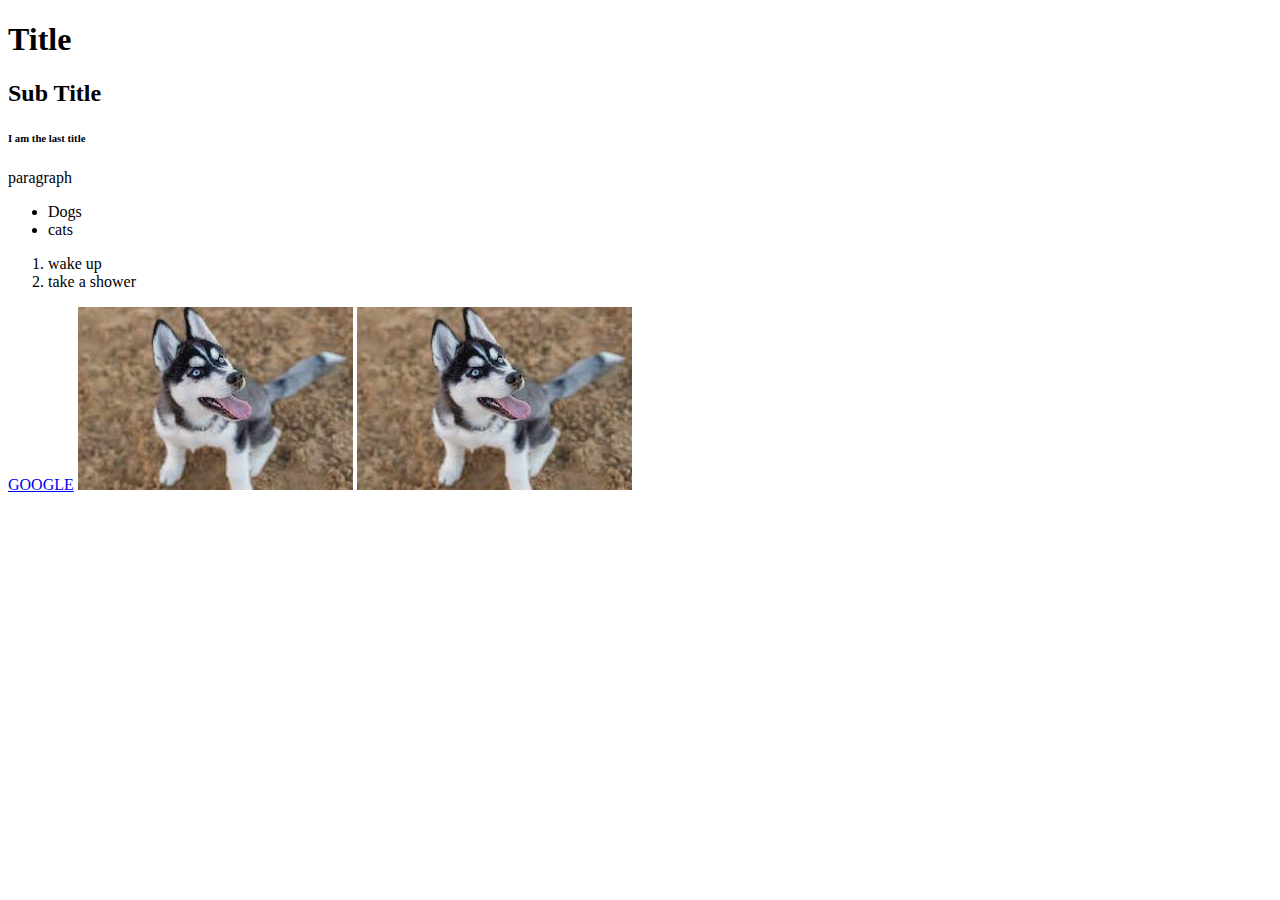
<file: 01_intro_html/index.html>
<!DOCTYPE html> <!-- Use this for say "we use HTML 5"-->
<html lang="en">
<head> <!-- In this part we can put all things that we do not want the user to see-->
    <meta charset="UTF-8"> <!-- we can use special charters example ñ or other-->
    <title>Intro HTML</title> <!-- This is the TITLE of my page -->
</head>
<body>
    <h1>Title</h1> <!-- We can use only one in all page -->
    <h2>Sub Title</h2>
    <!-- ......  -->
    <h6>I am the last title</h6>

    <p>paragraph</p>

    <ul> <!-- unordered list -->
        <li>Dogs</li>
        <li>cats</li>
    </ul>

    <ol> <!-- ordernerd list -->
        <li>wake up</li>
        <li>take a shower</li>
    </ol>

    <a href="https://www.google.com"><!-- inside we can put keyword --> GOOGLE</a> <!-- hyper references -->
    
    <img src="[data-uri]" alt="Perrito Husky">
    
    <img src="./images/husky.jpg" alt="huscky local">

</body>
</html>
</file>
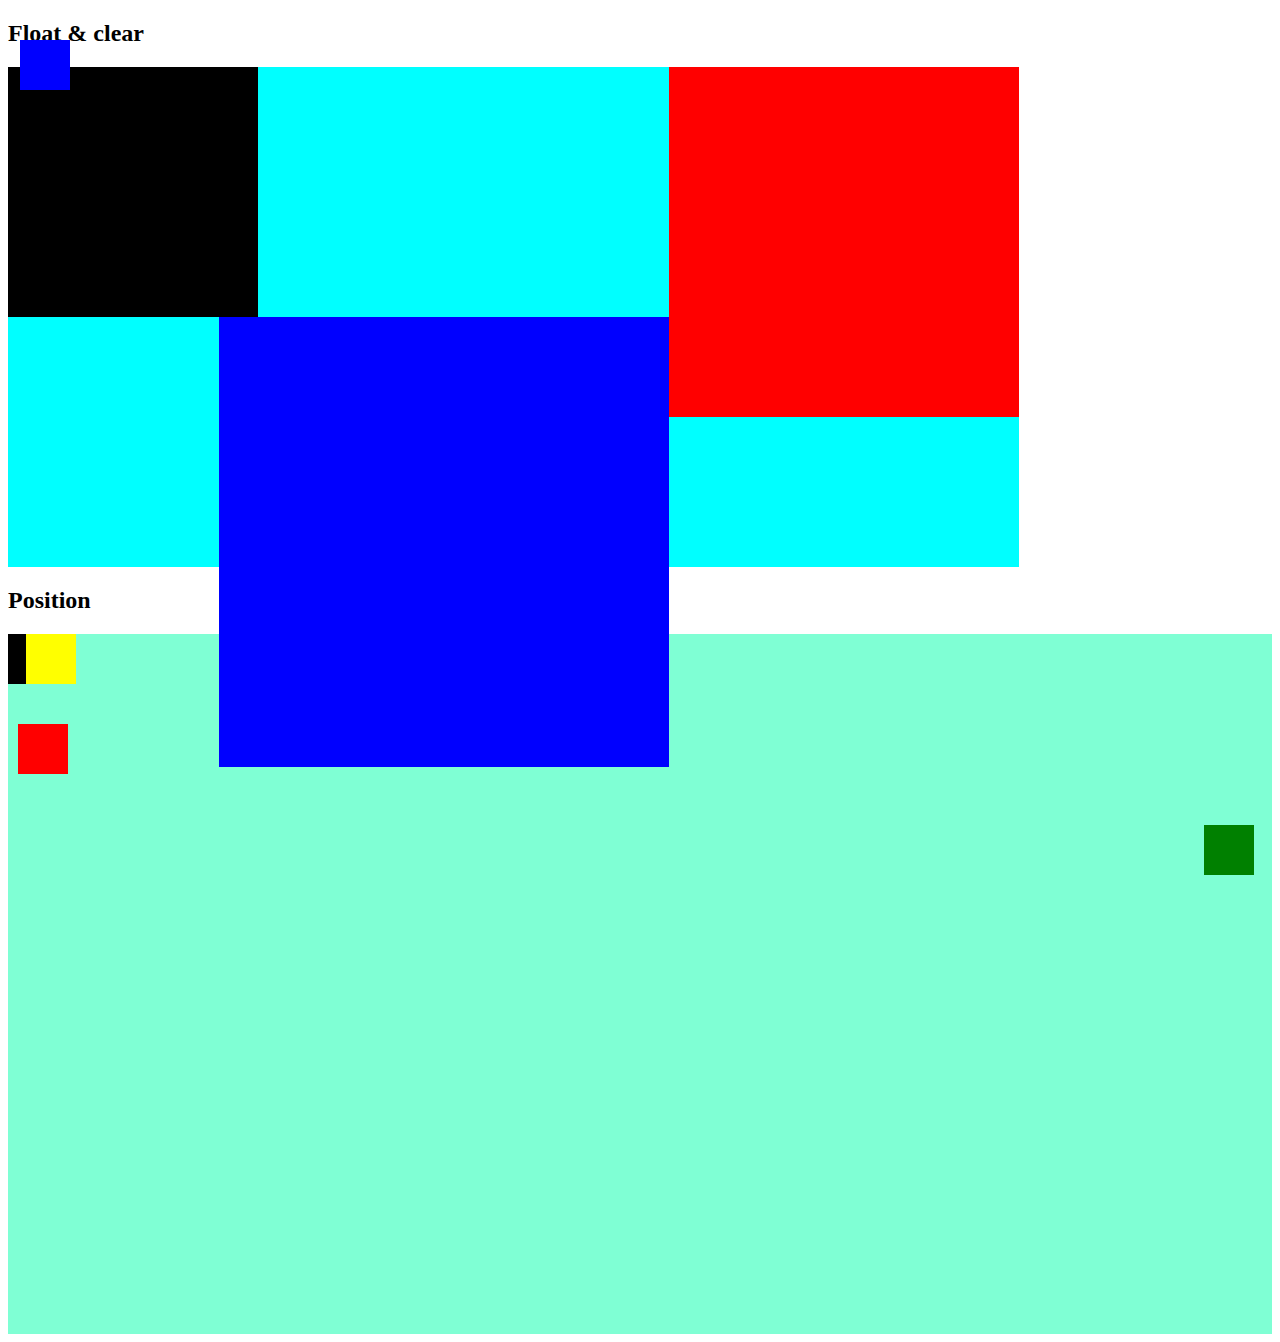
<file: 06_Loyouts/index.html>
<!DOCTYPE html>
<html lang="en">
<head>
    <meta charset="UTF-8">
    <link rel="stylesheet" href="style.css">
    <title>Document</title>
</head>
<body>

    <div><h2>Float & clear</h2></div>

    <div class="padre">
        <div class="hijo1"></div>
        <div class="hijo2"></div>
        <div class="hijo3"></div>
        <div class="hijo4"></div>
    </div>
    
    <div><h2>Position</h2></div>

    <div class="anakin">

        <div class="lik1"></div>
        <div class="lik2"></div>
        <div class="lik3"></div>
        <div class="lik4"></div>
        <div class="lik5"></div>

    </div>
    
</body>
</html>
</file>
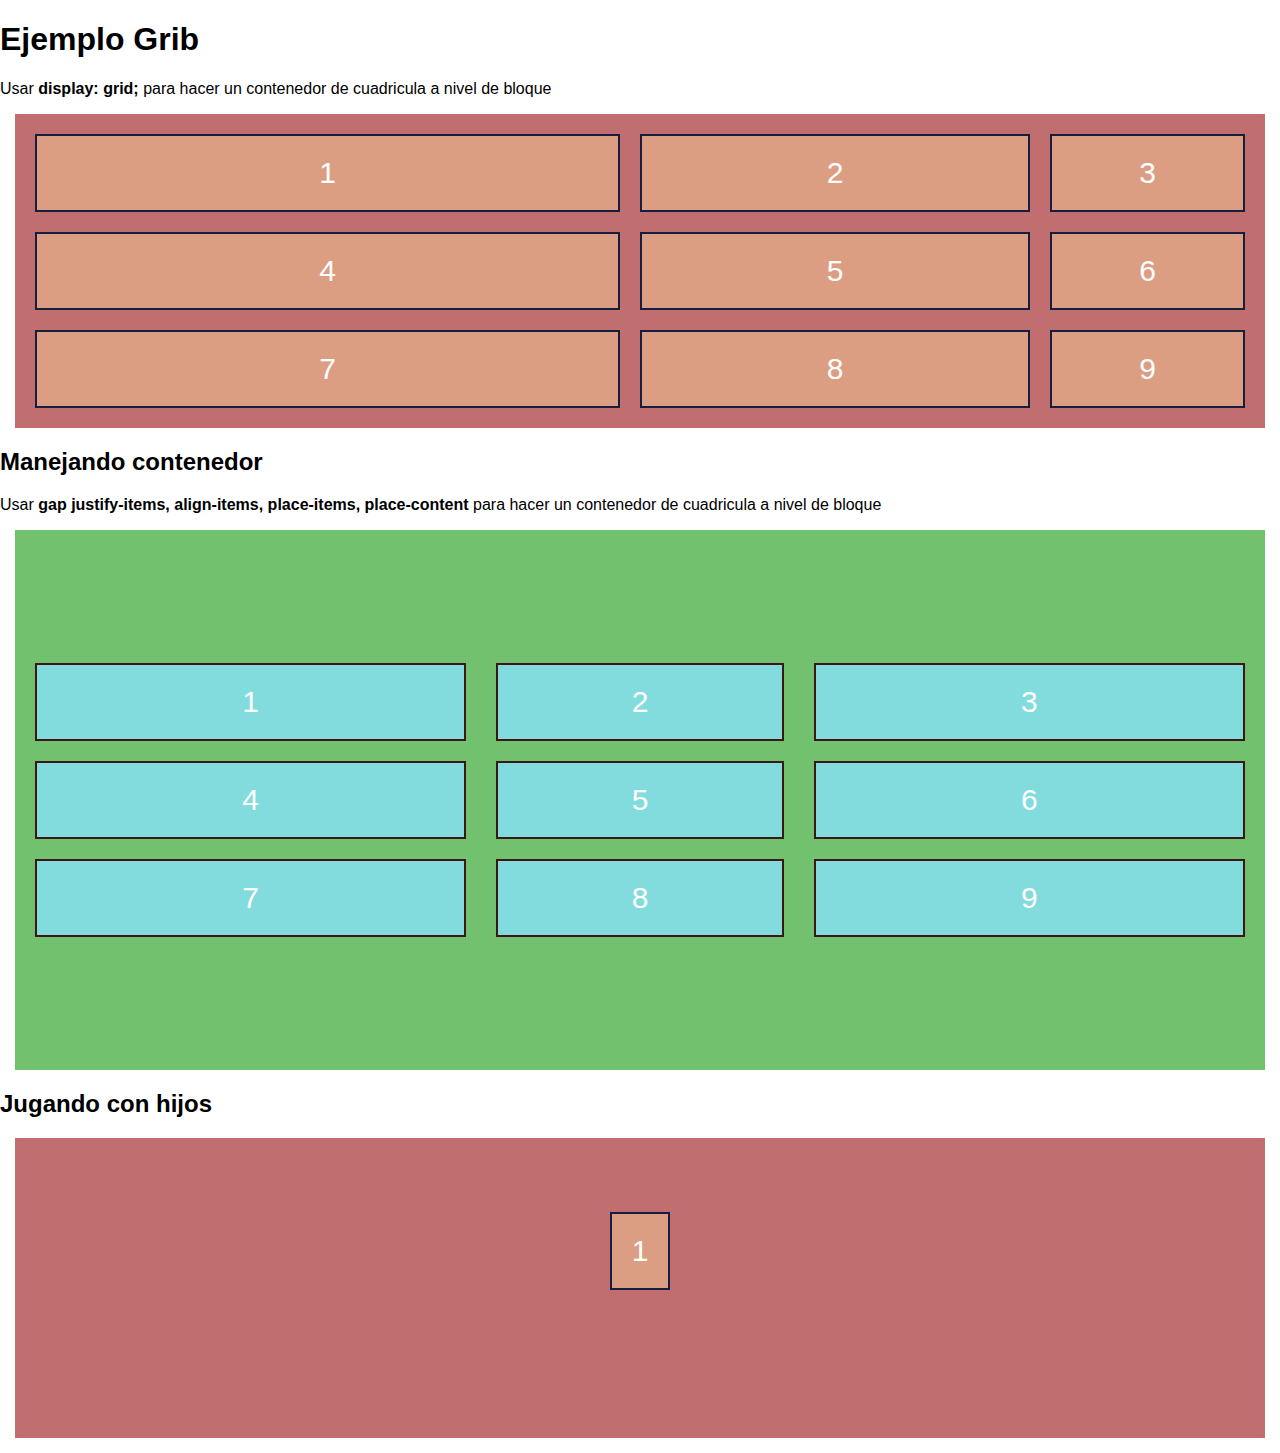
<file: 07_grib/index.html>
<!DOCTYPE html>
<html lang="en">
<head>
    <meta charset="UTF-8">
    <link rel="stylesheet" href="style.css">
    <title>Grib</title>
</head>
<body>

    <h1>Ejemplo Grib</h1>
    <p>
        Usar
        <Strong>
            display: grid;
        </Strong>
        para hacer un contenedor de cuadricula a nivel de bloque
    </p>

    <div class="grid-container">
        <div class="grid-item">1</div>
        <div class="grid-item">2</div>
        <div class="grid-item">3</div>
        <div class="grid-item">4</div>
        <div class="grid-item">5</div>
        <div class="grid-item">6</div>
        <div class="grid-item">7</div>
        <div class="grid-item">8</div>
        <div class="grid-item">9</div>
    </div>

    <h2>Manejando contenedor</h2>
    <p>
        Usar
        <Strong>
            gap justify-items, align-items, place-items, place-content
        </Strong>
        para hacer un contenedor de cuadricula a nivel de bloque
    </p>

    <div class="grid-container_2">
        <div class="grid-item_2">1</div>
        <div class="grid-item_2">2</div>
        <div class="grid-item_2">3</div>
        <div class="grid-item_2">4</div>
        <div class="grid-item_2">5</div>
        <div class="grid-item_2">6</div>
        <div class="grid-item_2">7</div>
        <div class="grid-item_2">8</div>
        <div class="grid-item_2">9</div>
    </div>

    <h2>Jugando con hijos</h2>

    <div class="grid-container_3">
        <div class="grid-item_3">1</div>
        <!-- <div class="grid-item_2">2</div>
        <div class="grid-item_2">3</div>
        <div class="grid-item_2">4</div>
        <div class="grid-item_2">5</div>
        <div class="grid-item_2">6</div>
        <div class="grid-item_2">7</div>
        <div class="grid-item_2">8</div>
        <div class="grid-item_2">9</div> -->
    </div>
    
</body>
</html>
</file>
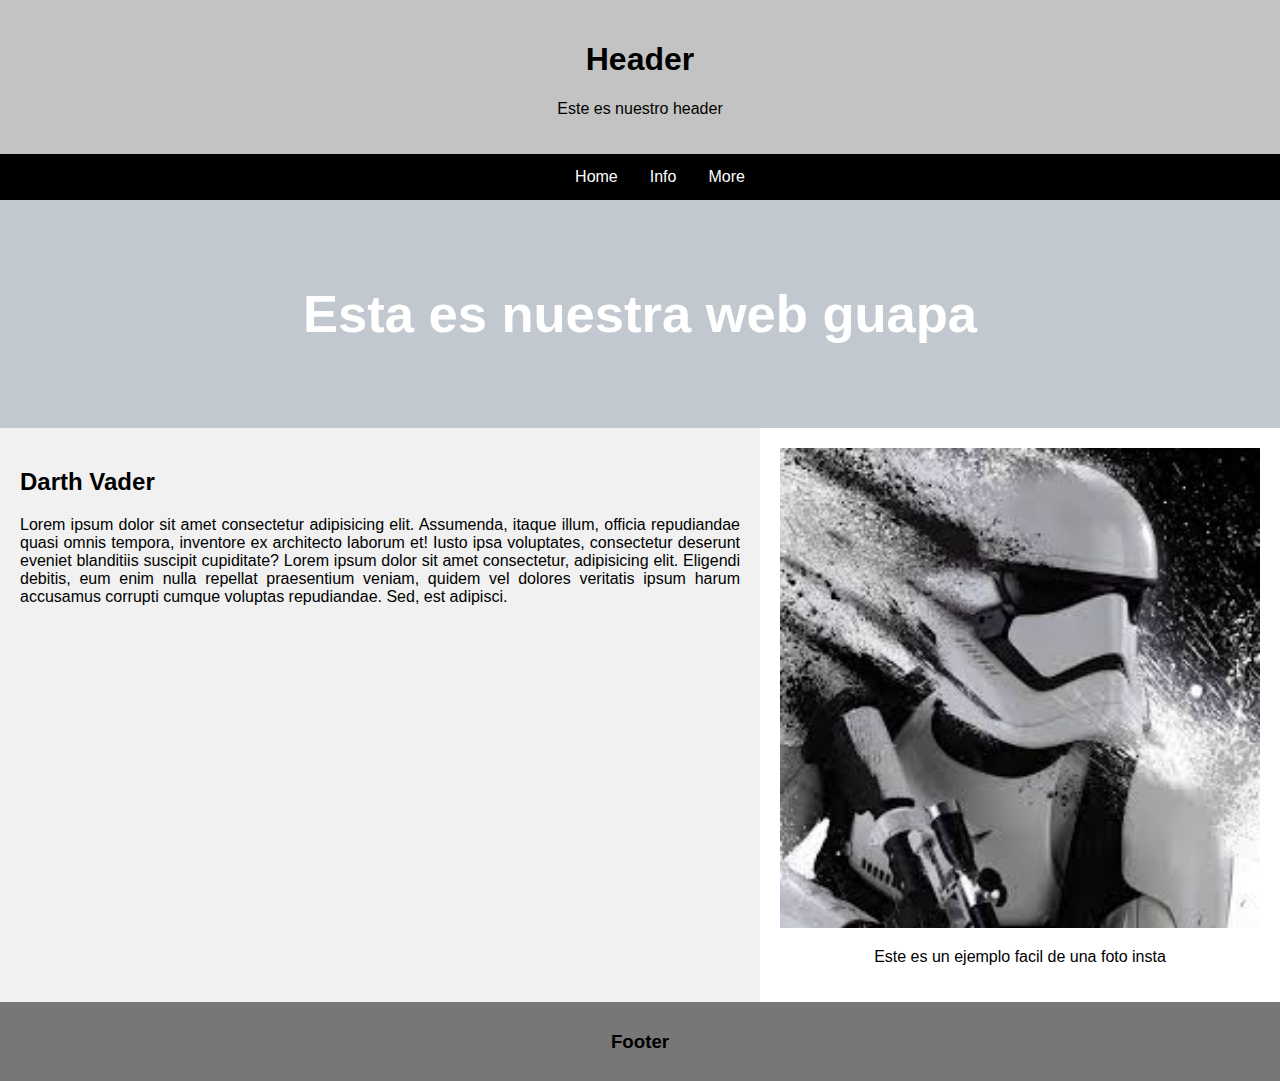
<file: ejemplo_layouts/index.html>
<!DOCTYPE html>
<html lang="en">
<head>
    <meta charset="UTF-8">
    <link rel="stylesheet" href="style.css">
    <title>Document</title>
</head>
<body>
    <header>
        <h1>Header</h1>
        <p>Este es nuestro header</p>
    </header>

    <nav>
        <ul>
            <li><a href="#home">Home</a></li>
            <li><a href="#info">Info</a></li>
            <li><a href="#more">More</a></li>
        </ul>
    </nav>

    <div class="boobafet">
        <h2>Esta es nuestra web guapa</h2>
    </div>

    <section id="info">
        <div class="r2d2">
            <h2>Darth Vader</h2>
            <p>Lorem ipsum dolor sit amet consectetur adipisicing elit. Assumenda, itaque illum, officia repudiandae quasi omnis tempora, inventore ex architecto laborum et! Iusto ipsa voluptates, consectetur deserunt eveniet blanditiis suscipit cupiditate? Lorem ipsum dolor sit amet consectetur, adipisicing elit. Eligendi debitis, eum enim nulla repellat praesentium veniam, quidem vel dolores veritatis ipsum harum accusamus corrupti cumque voluptas repudiandae. Sed, est adipisci.</p>
        </div>
        <article>
            <img class="stoorm" src="./img/stoorm.jpg" alt="stoorm">
            <p>Este es un ejemplo facil de una foto insta</p>
        </article>
    </section>

    <footer id="more">
        <h3>Footer</h3>
    </footer>

</body>
</html>
</file>
<file: 06_Loyouts/style.css>
/* Float & Clear */

.padre
{
    background-color: aqua;
    height: 500px;
    width: 80%;
}

.hijo1
{
    background-color: black;
    height: 250px;
    width: 250px;
    float: left;
}

.hijo2
{
    background-color: red;
    height: 350px;
    width: 350px;
    float: right;
}

.hijo3
{
    background-color: blue;
    height: 450px;
    width: 450px;
    /* clear: right; */
    float: right;
}

.hijo4
{
    background-color: green;
    height: 50px;
    width: 50px;
    clear: both;
}

/* Position */

.anakin
{
    background-color: aquamarine;
    height: 700px;
    width: 100%;
}

.lik1
{
    background-color: black;
    height: 50px;
    width: 50px;
    position: static; /* Deja la posicion estatica del contenedor */
}

.lik2
{
    background-color: red;
    height: 50px;
    width: 50px;
    position: relative;
    top: 40px;
    left: 10px;
}

.lik3
{
    background-color: blue;
    height: 50px;
    width: 50px;
    position: absolute; /* Con absolute considera toda la pagina web brincando el orden del div en el que se enccunetre */
    top: 40px;
    left: 20px;
}

.lik4
{
    background-color: green;
    height: 50px;
    width: 50px;
    position: fixed; /* permite que el div o contenedor quede fijo en la parte que se coloque mientras se mueve el scroll*/
    right: 26px;
    bottom: 25px;
}

.lik5
{
    background-color: yellow;
    height: 50px;
    width: 50px;
    position: sticky;
    left: 26px;
    bottom: 250px;
}
</file>
<file: 07_grib/style.css>
body
{
    font-family: Arial, Helvetica, sans-serif;
    margin: 0;
}

.grid-container
{
    margin: 15px;
    display: grid;
    /* Utilizabdo unuidad auto */
    /* grid-template-columns: auto auto auto; */
    /* utilizando unidad fr */
    grid-template-columns: 3fr 2fr 1fr ;
    column-gap: 20px;
    row-gap: 20px;
    padding: 20px;
    background-color: #c16e70;
}

.grid-item
{
    background-color: #DC9E82;
    border: 2px solid #151e3f;
    padding: 20px;
    font-size: 30px;
    text-align: center;
    color: white;
}

.grid-container_2
{
    margin: 15px;
    display: grid;
    padding: 20px;
    height: 500px;
    background-color: #71c16e;

    grid-template-columns: 3fr 2fr 3fr ;

    /* mismo espacio entre filas y columnas */
        /* gap: 10px; */
    /* Espacio entre filas */
    row-gap: 20px; /* O se puede usar grid-row-gap */
    /* Espacio entre las columnas */
    column-gap: 30px; /* O se puede usar grid-colum-gap */
    
    /* Justifica el contenido de nuestro container(items) */
        /* Derecha */
            /*  justify-items: start;  */
        /* Izquierda */
            /* justify-items: end; */ 
        /* Centro */
            /* justify-items: center;  */
    
    /* alinea el contenido del container (vertical) */
        /* Arriba */
            /* align-items: flex-end; */

    /* Alinea y justificaen la misma linde a de codigo */
    place-content: center center;
}

.grid-item_2
{
    background-color: #82dbdc;
    border: 2px solid #3f1515;
    padding: 20px;
    font-size: 30px;
    text-align: center;
    color: white;
}

.grid-container_3
{
    margin: 15px;
    display: grid;
    height: 300px;
    /*  */
    grid-template-columns: auto auto auto auto auto;
    grid-template-rows: auto auto auto;
    /* padding: 20px; */
    background-color: #c16e70;
}

.grid-item_3
{
    background-color: #DC9E82;
    border: 2px solid #151e3f;
    padding: 20px;
    font-size: 30px;
    text-align: center;
    color: white;
    grid-column-start: 2;
    grid-column-end: 5;
    grid-row-start: 1;
    grid-row-end: 3;
    /* justificar el contenido */
        /* justify-self: end ; */
    /* alineamos el contenido */
        /* align-self: flex-end; */
    /* Justificamos y alineamos en la misma code line */
        place-self: center center;
}
</file>
<file: ejemplo_layouts/style.css>
body
{
    font-family: Arial, Helvetica, sans-serif;
    margin: 0px;
}

header
{
    background-color: #c3c3c3;
    padding: 20px;
    text-align: center;
}

nav
{
    background-color: #000000;
}

nav a
{
    float: left;
    display: block;
    color: white;
    text-align: center;
    padding: 14px 16px;
    text-decoration: none;
}

ul
{
    display: flex;
    justify-content: center;
    margin: 0px;
}

.boobafet
{
    background-color: #c1c8cf;
    padding: 40px;
    text-align: center;
    font-size: 35px;
    color: white;
}

#info
{
    display: flex;
}

.r2d2
{
    float: right;
    padding: 20px;
    width: 60%;
    background-color: #f1f1f1;
    text-align: justify;
}

article
{
    padding: 20px;
    width: 40%;
    float: left;
    background-color: white;
    border-radius: 15px;
    border: rgb(64, 64, 64);
    text-align: center;
}

.stoorm
{
    width: 100%;
    /* border-radius: 15px; */
}

footer
{
    background-color: #777;
    padding: 10px;
    text-align: center;
}
</file>
